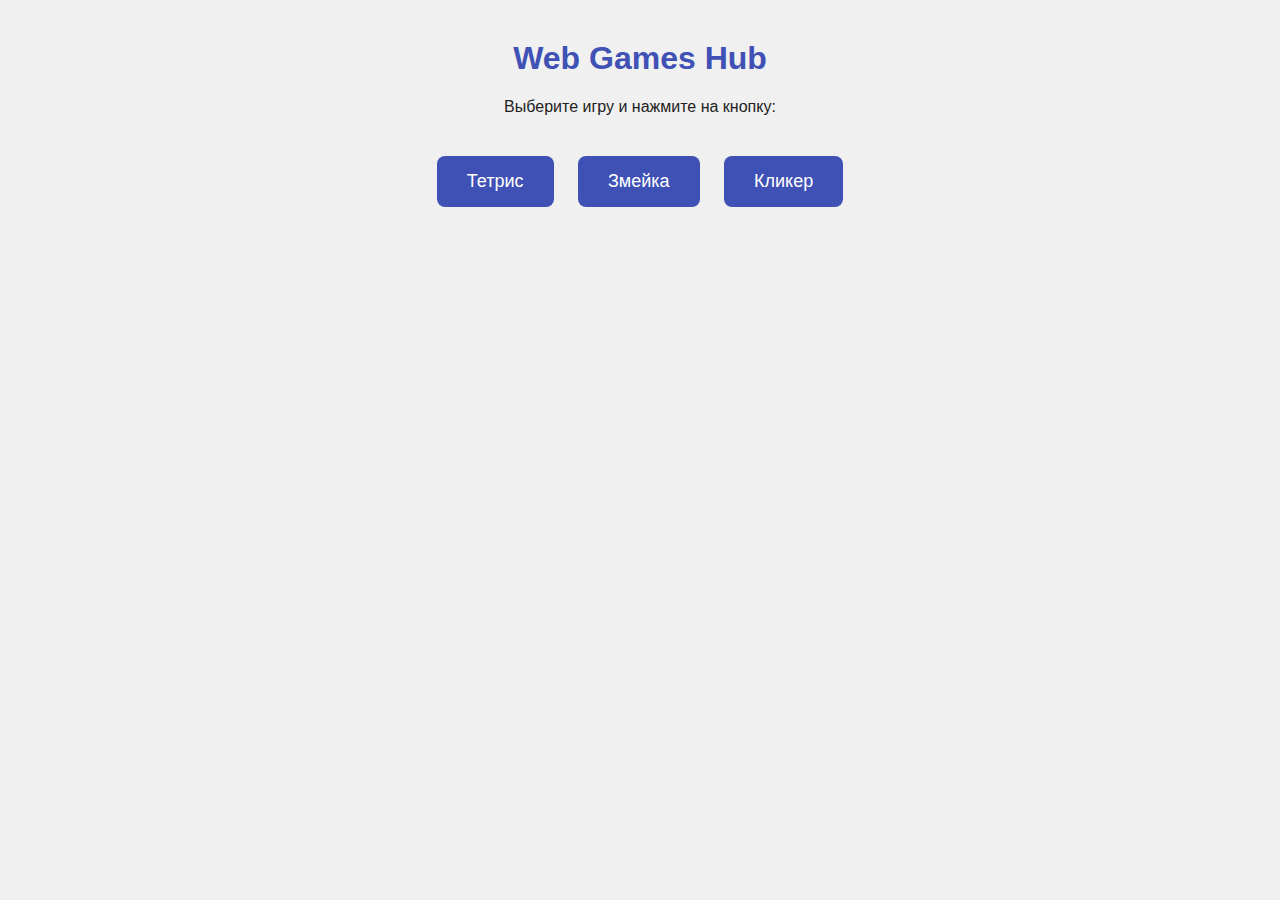
<file: index.html>
<!DOCTYPE html>
<html lang="ru">
<head>
  <meta charset="UTF-8" />
  <meta name="viewport" content="width=device-width, initial-scale=1" />
  <title>Web Games Hub</title>
  <link rel="stylesheet" href="style.css" />
</head>
<body>
  <h1>Web Games Hub</h1>
  <p>Выберите игру и нажмите на кнопку:</p>

  <div class="menu">
    <button onclick="openGame('tetris')">Тетрис</button>
    <button onclick="openGame('snake')">Змейка</button>
    <button onclick="openGame('clicker')">Кликер</button>
  </div>

  <script src="index.js"></script>
</body>
</html>
</file>
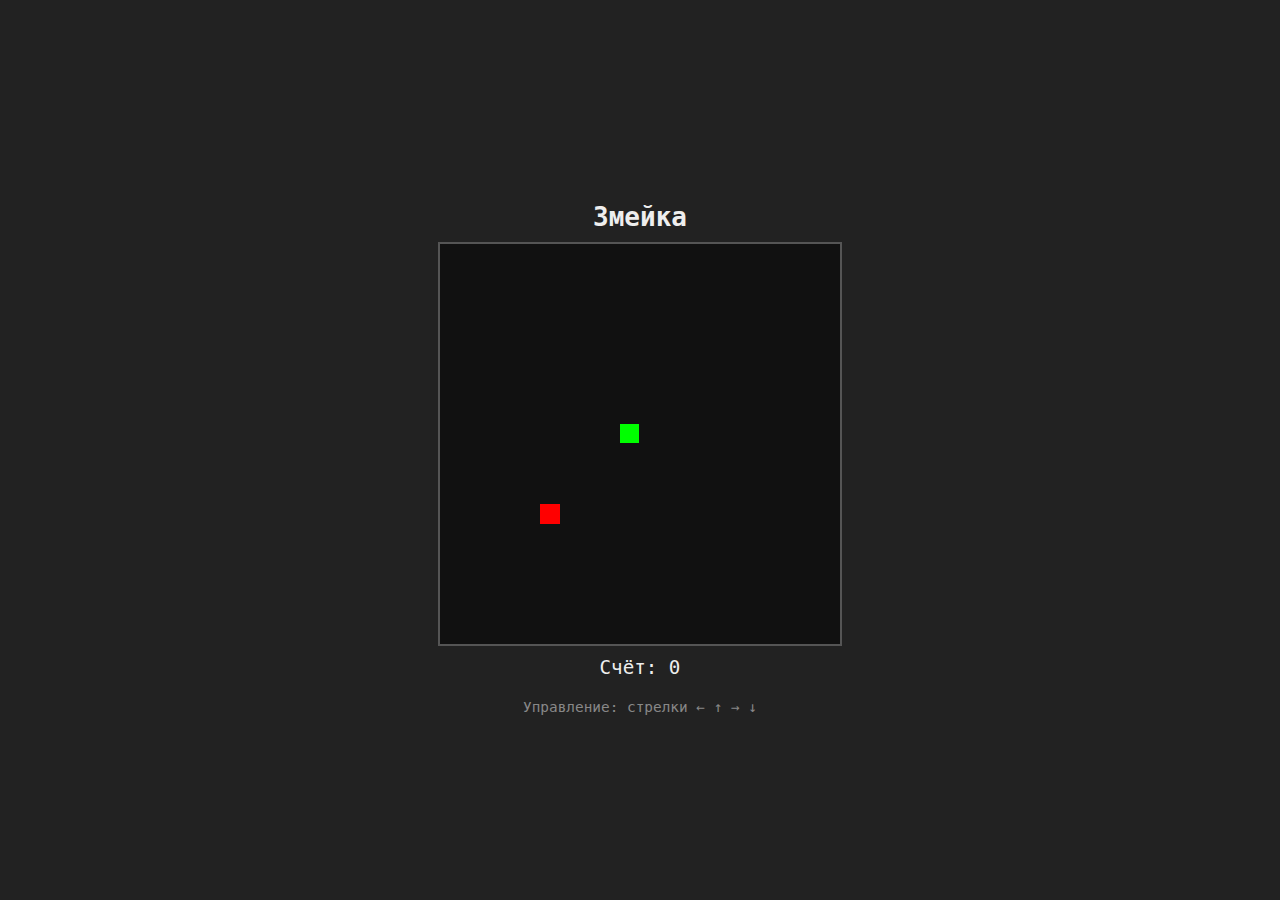
<file: snake/index.html>
<!DOCTYPE html>
<html lang="ru">
<head>
  <meta charset="UTF-8" />
  <meta name="viewport" content="width=device-width, initial-scale=1" />
  <title>Змейка</title>
  <link rel="stylesheet" href="style.css" />
</head>
<body>
  <h1>Змейка</h1>
  <canvas id="game" width="400" height="400"></canvas>
  <div id="score">Счёт: 0</div>
  <div id="controls">
    Управление: стрелки ← ↑ → ↓
  </div>

  <script src="script.js"></script>
</body>
</html>
</file>
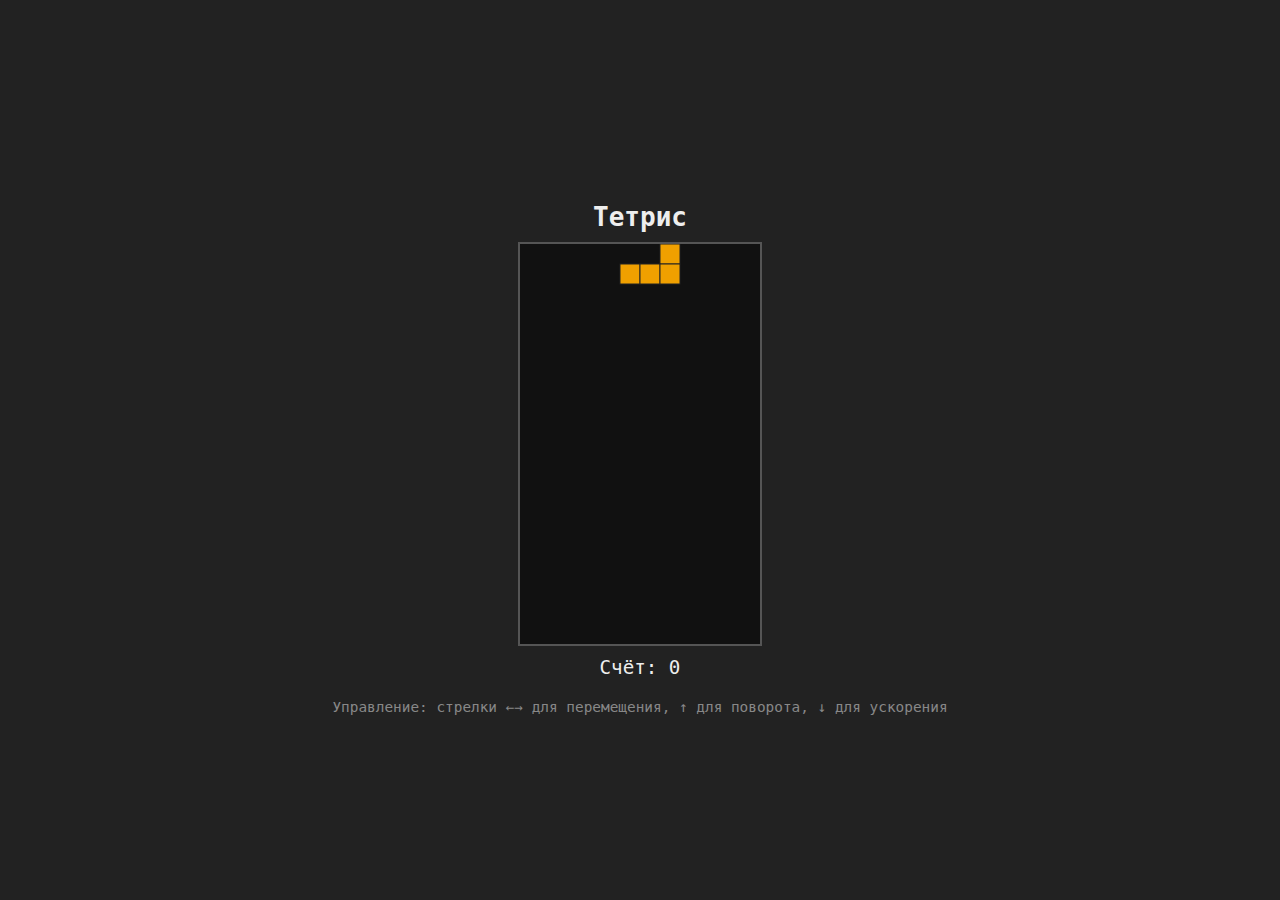
<file: tetris/index.html>
<!DOCTYPE html>
<html lang="ru">
<head>
  <meta charset="UTF-8" />
  <meta name="viewport" content="width=device-width, initial-scale=1" />
  <title>Тетрис</title>
  <link rel="stylesheet" href="style.css" />
</head>
<body>
  <h1>Тетрис</h1>
  <canvas id="tetris" width="240" height="400"></canvas>
  <div id="score">Счёт: 0</div>
  <div id="controls">
    Управление: стрелки ←→ для перемещения, ↑ для поворота, ↓ для ускорения
  </div>

  <script src="script.js"></script>
</body>
</html>
</file>
<file: style.css>
body {
  font-family: Arial, sans-serif;
  max-width: 600px;
  margin: 40px auto;
  text-align: center;
  background: #f0f0f0;
  color: #222;
}

h1 {
  color: #3f51b5;
}

.menu {
  margin-top: 30px;
}

button {
  display: inline-block;
  margin: 10px;
  padding: 15px 30px;
  font-size: 18px;
  cursor: pointer;
  border: none;
  border-radius: 8px;
  background-color: #3f51b5;
  color: white;
  transition: background-color 0.3s ease;
}

button:hover {
  background-color: #303f9f;
}
</file>
<file: snake/style.css>
body {
  background: #222;
  color: #eee;
  display: flex;
  flex-direction: column;
  align-items: center;
  font-family: monospace;
  margin: 0;
  padding: 0;
  height: 100vh;
  justify-content: center;
}

canvas {
  background: #111;
  border: 2px solid #555;
  display: block;
}

h1 {
  margin-bottom: 10px;
}

#score {
  margin-top: 10px;
  font-size: 1.2rem;
}

#controls {
  margin-top: 20px;
  font-size: 0.9rem;
  color: #888;
}
</file>
<file: tetris/style.css>
body {
  background: #222;
  color: #eee;
  display: flex;
  flex-direction: column;
  align-items: center;
  font-family: monospace;
  margin: 0;
  padding: 0;
  height: 100vh;
  justify-content: center;
}
canvas {
  background: #111;
  display: block;
  margin: 0 auto;
  border: 2px solid #555;
}
h1 {
  margin-bottom: 10px;
}
#score {
  margin-top: 10px;
  font-size: 1.2rem;
}
#controls {
  margin-top: 20px;
  font-size: 0.9rem;
  color: #888;
}
</file>
